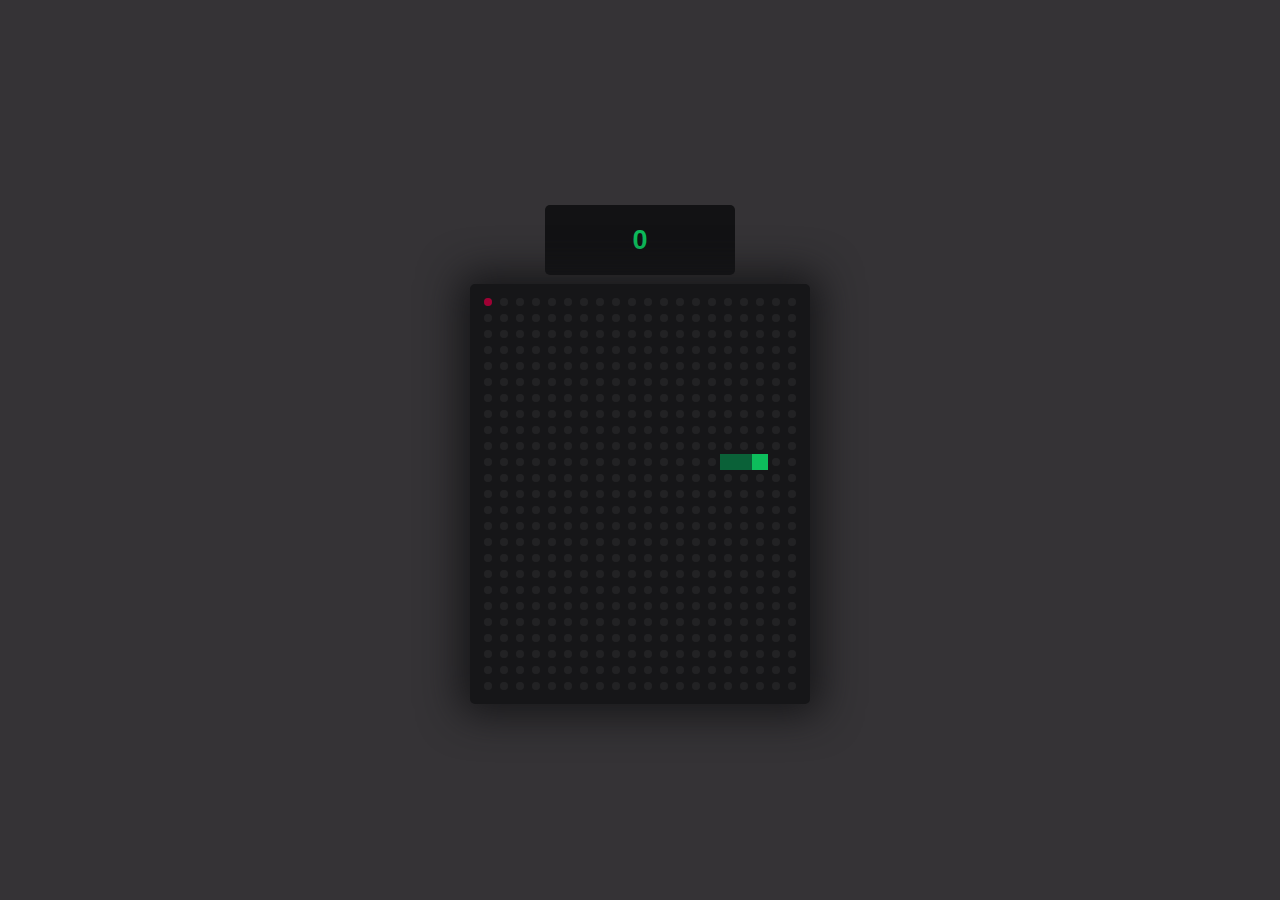
<file: index.html>
<!DOCTYPE html>
<html lang="en">
<head>
	<meta charset="UTF-8">
	<meta http-equiv="X-UA-Compatible" content="IE=edge">
	<meta name="viewport" content="width=device-width, initial-scale=1.0">
	<link rel="stylesheet" href="style/main.css">
	<title>SnakeGame</title>
</head>
<body>

	<div id="game">
		<div class="game-header">
			<div class="game-score">
				<span class="score-count">1234</span>
			</div>
		</div>
		<div class="canvas-wrapper">
			<canvas id="game-canvas" width="320" height="400"></canvas>
		</div>
	</div>

	<script src="scripts/main.js"></script>
</body>
</html>
</file>
<file: style/main.css>
body {
	margin: 0px;
	font-family: sans-serif;
}


#game {
	background: #353336;
	width: 100vw;
	height: 100vh;

	display: flex;
	flex-direction: column;
	justify-content: center;
	align-items: center;
}

#game-canvas {
	display: block;
	border-radius: 5px;	
}

.game-header {
	padding-top: 1vmin;
	padding-bottom: 1vmin;

	display: flex;
	justify-content: space-between;
}
.game-score {
	padding: 10px 15px;
	min-width: 160px;
	height: 50px;
	background: #121214;
	border-radius: 5px;

	display: flex;
	justify-content: center;
	align-items: center;
}
.score-count{
	font-size: 3vmin;
	color: #0dbd5c;
	font-weight: bold;
}

.canvas-wrapper {
	background-color: #161618;
	border-radius: 5px;
	border: 10px solid #161618;
	box-shadow: 0px 0px 40px 10px #161618;

	background-image: url("data:image/svg+xml,%3Csvg width='16' height='16' viewBox='0 0 16 16' fill='none' xmlns='http://www.w3.org/2000/svg'%3E%3Cg opacity='0.2'%3E%3Ccircle cx='8' cy='8' r='4' fill='%23525053'/%3E%3C/g%3E%3C/svg%3E%0A");
}
</file>
